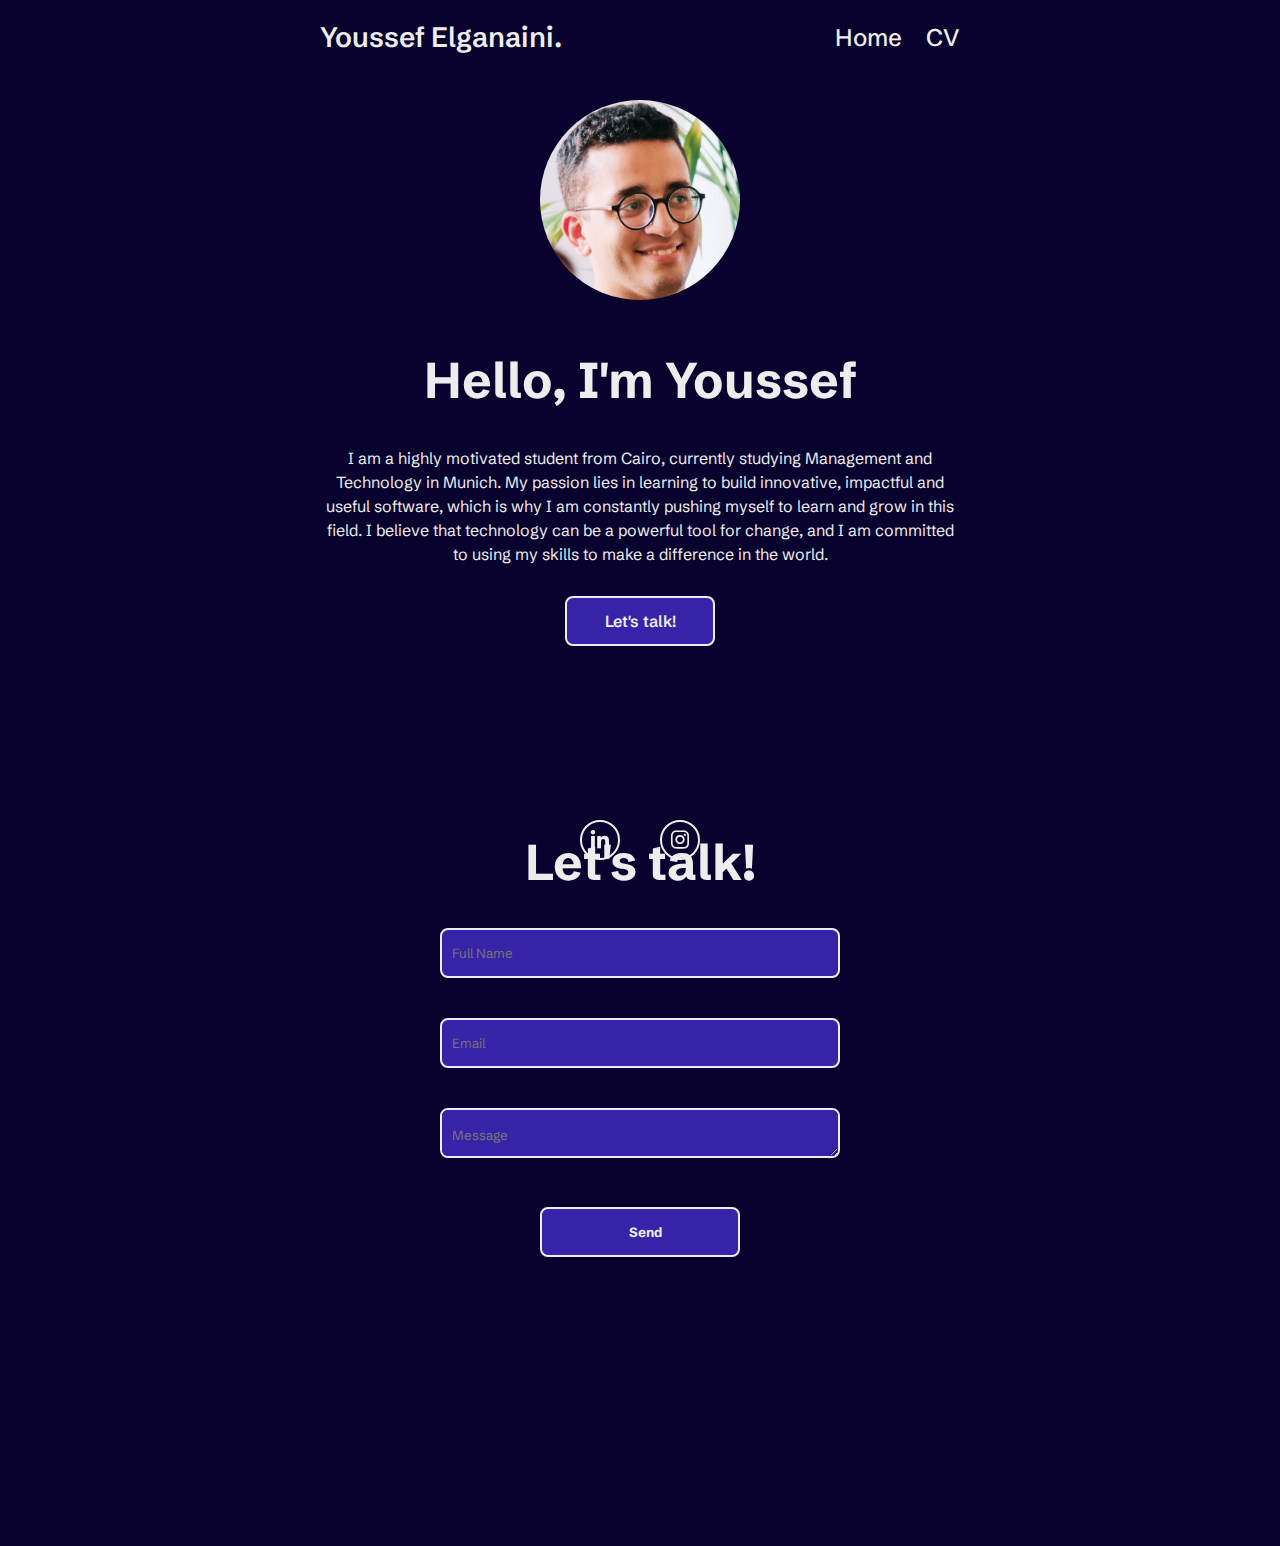
<file: index.html>
<!DOCTYPE html>
<html lang="en">
<head>
    <meta charset="UTF-8">
    <meta http-equiv="X-UA-Compatible" content="IE=edge">
    <meta name="viewport" content="width=device-width, initial-scale=1.0">
    <title>Youssef Elganaini</title>
    <link rel="stylesheet" href="index.css">
    <link href='https://unpkg.com/boxicons@2.1.4/css/boxicons.min.css' rel='stylesheet'>

</head>
<body>
    
    <section class="intro" id = "intro">
        <h1 class ="transparent" id="anchor">"B"</h1>

        <div class="main-intro">

            <div class="first">
            <div class="pic" id="main-link">
                <img src="./Profile picture copy 3.jpg" alt="Youssef" >
            </div>
            <h1 class="big-intro">Hello, I'm Youssef</h1>
            <p class="description">I am a highly motivated student from Cairo, currently studying Management and Technology in Munich. My passion lies in learning to build innovative, impactful and useful software, which is why I am constantly pushing myself to learn and grow in this field. I believe that technology can be a powerful tool for change, and I am committed to using my skills to make a difference in the world.


            </p>
            <div class="button">
                <a href="#title-link">Let's talk!</a>
            </div>

            <div class="contact">
                <h1 class="title" id="title-link">Let's talk!
                </h1>
                <form action="https://formsubmit.co/d80f44a801f6f2659635b8c96445fd51" method="POST" class ="form">
                <div class = "form-2">
                    <input type="text" name = "Name" placeholder="Full Name" required>
                    <input type="email" name = "Email" placeholder = "Email" required>
                    <textarea name="Message" placeholder="Message" required></textarea>
                    <button type="submit">Send</button>
                </div>
                </form>
            </div>

        </div>
            
        </div>

    </section>



    <div class="links">
        <a href="https://www.linkedin.com/in/youssef-el-ganaini-795440135/"><i class='bx bxl-linkedin'></i></a> 
        <a href="https://www.instagram.com/ganainii/"><i class='bx bxl-instagram'></i></a>
    </div>
   
    <header class="header">
        <a href="#intro" class="logo" >Youssef Elganaini.</a>
        <nav class="nav">
            <a href=#intro class ="active">Home</a>
            <a href="./Youssef_Elganaini_CV.pdf">CV</a>
        </nav>
    </header>
    
</body>
</html>
</file>
<file: index.css>
@import url('https://fonts.googleapis.com/css2?family=Schibsted+Grotesk:ital,wght@0,400;0,600;0,700;1,700&display=swap');
html {
    scroll-behavior: smooth;
}


* {
    margin: 0;
    padding: 0;
    font-family: 'Schibsted Grotesk', sans-serif; 
    box-sizing: border-box;
}

body {
    display: flex;
    background:#09022f;
    color: #ededed;
    justify-content: center;
    
}

.header {
    position: fixed;
    display: inline-flex;
    padding: 20px 25%;
    width: 100%;
    background: rgb(9, 2, 47);
    justify-content: space-between;
    align-items: center;
    text-decoration: none;
    
}

.logo {
    color: #ededed;
    text-decoration: none;
    font-weight: 600;
    font-size: 28px;
}


.nav a {
    color: #ededed;
    text-decoration: none;
    font-size: 24px;
    font-weight: 500;
    transition: 0.3s;
    margin-left: 20px;
    overflow: hidden;
}

.nav a:hover {
    color: rgb(55, 35, 167);
    transition: 0.3s;
}

.nav a .active {
    color: rgb(55, 35, 167);
}

.intro .transparent {
    position: absolute;
    color: transparent;
    top: 1px;
}

.intro {
    position: relative;
    display: flex;
    width: 100%;
    height: 130vh;
    padding: 0 25%;
    padding-bottom: 90px;
    align-items: center;
    justify-content: center;
    
}
.first {
    height: 100vh;
}

.main-intro {
    max-width: 100%;
    position: relative;
    text-align: center;
    align-items: center;
}

.pic {
    padding: 10px;
    position: relative;
    justify-content: center;
}

.pic img {
    border-radius: 50%;
    width: 200px;
    height: 200px;
}


.big-intro {
    position: relative;
    font-size: 50px;
    font-weight: 700;
    padding: 20px 0;
    margin: 15px 0;
}

.description {
    font-weight: 400;
    font-size: 16px;
    line-height: 1.5;
}

.main-intro .button {
    display: flex;
    justify-content: center;
    padding-top: 30px;
}

.main-intro .button a {
    display: flex;
    height: 50px;
    width: 150px;
    background: rgb(55, 35, 167);
    justify-content: center;
    align-items: center;
    text-decoration: none;
    border: 2px solid #ededed;
    font-weight: 600;
    border-radius: 8px;
    color: #ededed;
}

.button a:hover {
    color:rgb(55, 35, 167);
    background: #ededed;
    transition: 0.5s;
}

.links {
    position: fixed;
    bottom: 40px;
    width: 120px;
    display: flex;
    justify-content: space-between;
    z-index: 1;
}



.links a {
    position: relative;
    display: inline-flex;
    align-items: center;
    justify-content: center;
    border: 2px solid #ededed;
    width: 40px;
    height: 40px;
    background: transparent;
    border-radius: 100%;
    color: #ededed;
    text-decoration: none;
    z-index: 1;
    overflow: hidden;
    font-size: 24px;
}

.links a:hover {
    color: rgb(55, 35, 167);
    border: 2px solid rgb(55, 35, 167);
    transition: 0.5s;
}

.contact {
    padding: 170px;
    height: 100vh;
    position: relative;
}

.contact .form {
    display: flex;
    flex-direction: column;
    justify-content: center;
    align-items: center;
  }

.contact .title {
    font-size: 50px;
    font-weight: 700;
    margin: 15px 0;
}
  
  .form input,
  .form textarea,
  .form button {
    border-radius: 8px;
    width: 400px;
    height: 50px;
    margin: 20px;
    background: rgb(55, 35, 167);
    color: #ededed;
    border: 2px solid #ededed;
    padding-left: 10px;
  }
  
  .form button {
    margin: 25px;
    width: 200px;
    font-weight: 700;
  }

  .form button:hover {
    background: #ededed;
    color: #09022f;
    transition: 0.5s;
  }
  
  .form textarea {
    line-height: 50px;
  }
</file>
